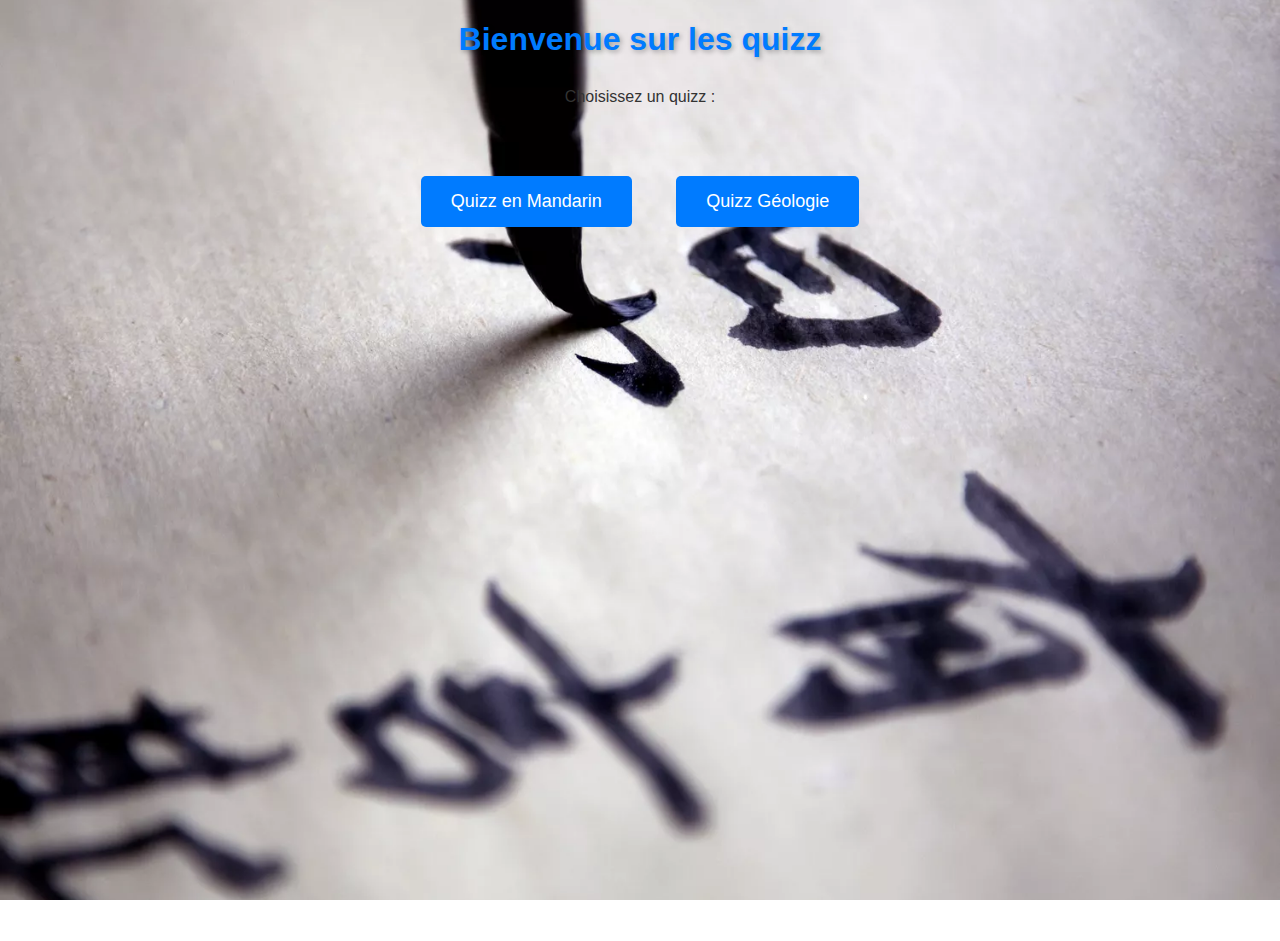
<file: index.html>
<!DOCTYPE html>
<html lang="fr">
<head>
    <meta charset="UTF-8">
    <meta name="viewport" content="width=device-width, initial-scale=1.0">
    <title>Page d'accueil</title>
    <link rel="stylesheet" href="style.css">
</head>
<body>
    <h1>Bienvenue sur les quizz</h1>
    <p>Choisissez un quizz :</p>

    <div id="quiz-selection">
        <button onclick="window.location.href='quizz-mandarin.html'">Quizz en Mandarin</button>
        <button onclick="window.location.href='quizz-geologique.html'">Quizz Géologie</button>
    </div>

    <script src="script2.js" defer></script>
</body>
</html>
</file>
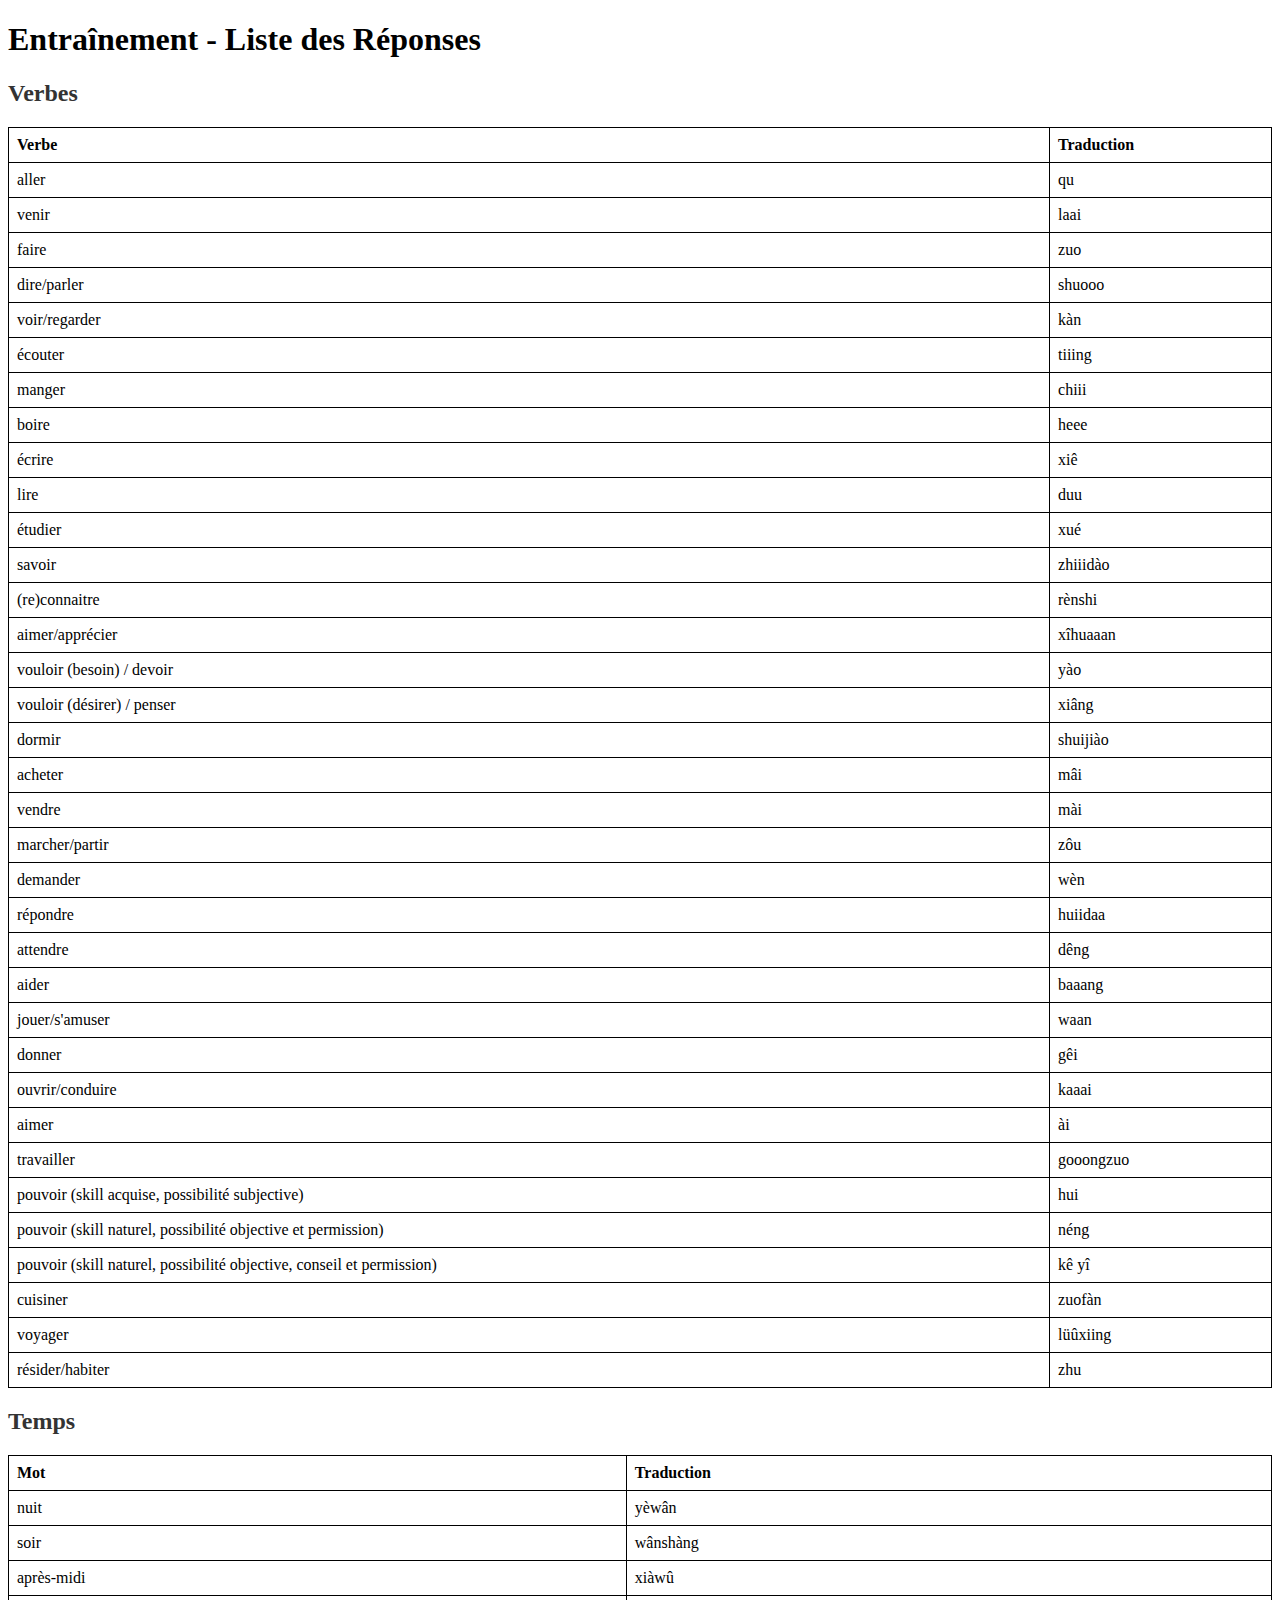
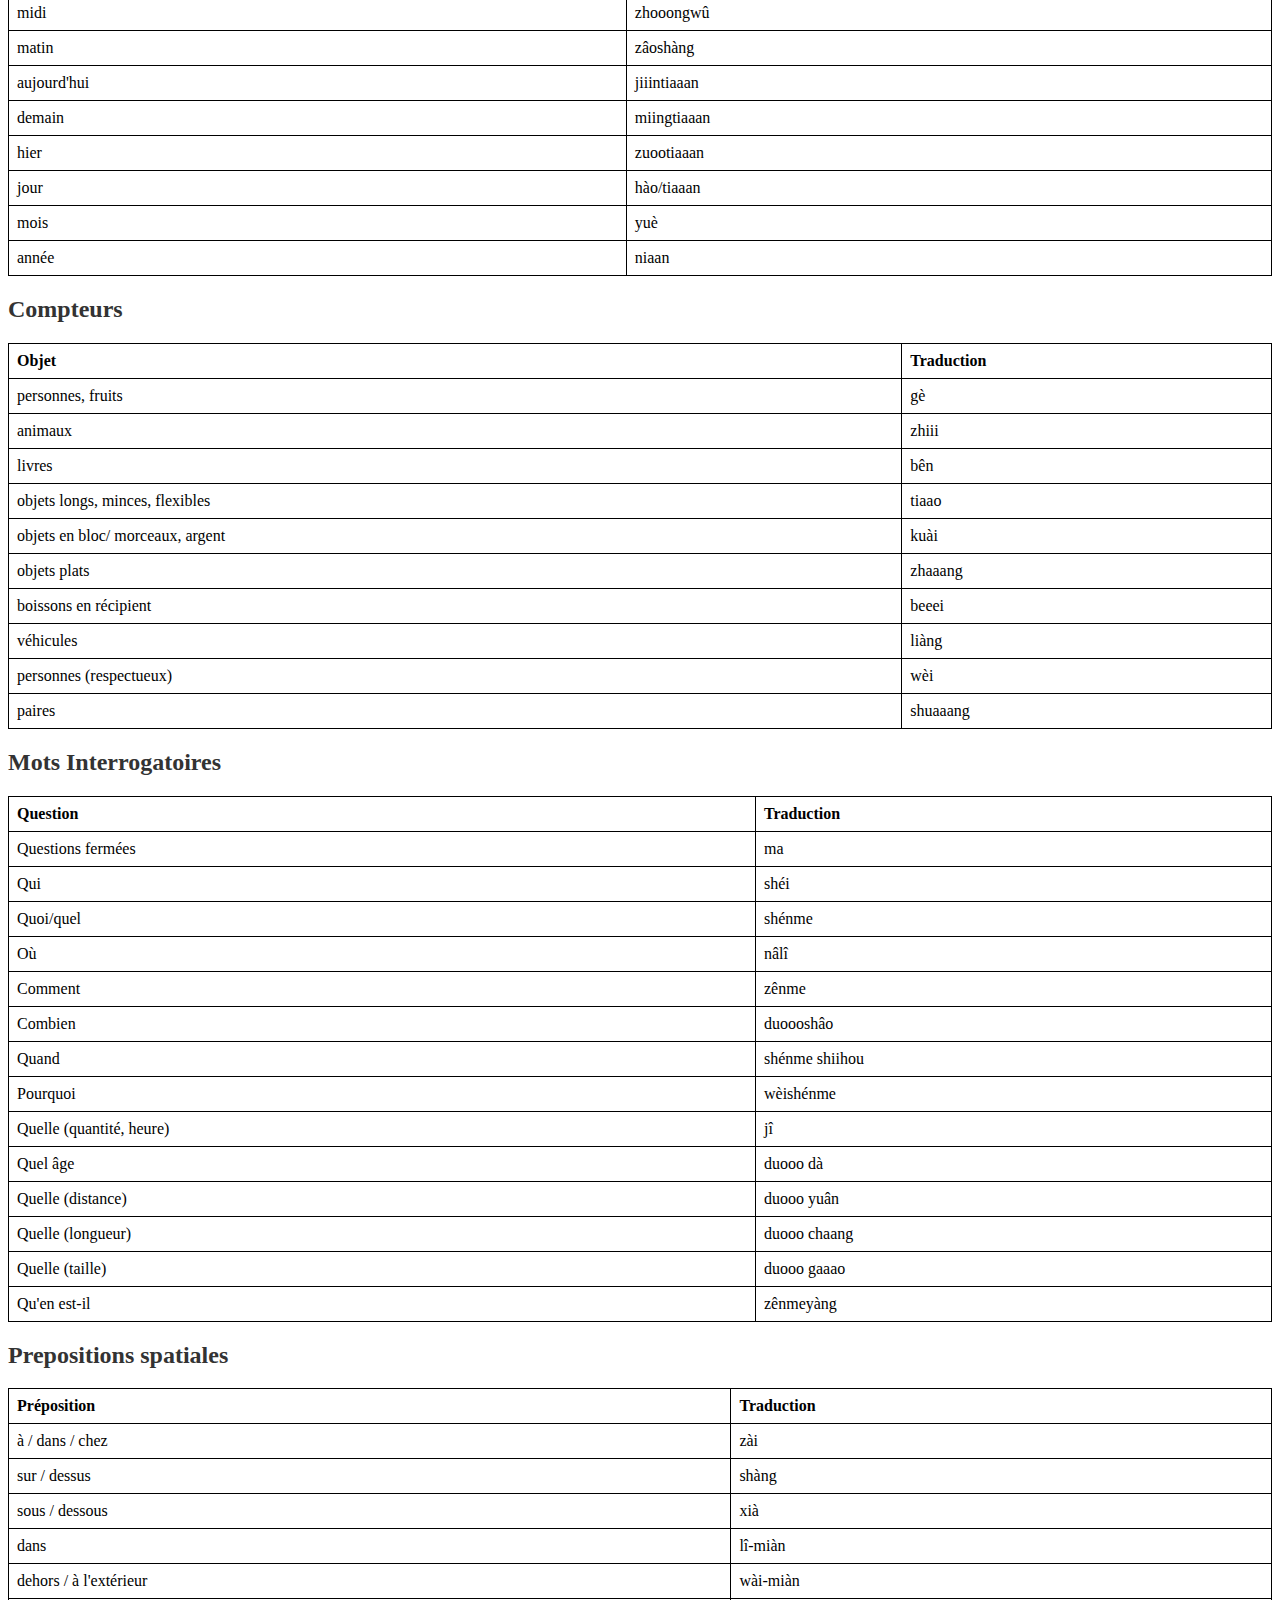
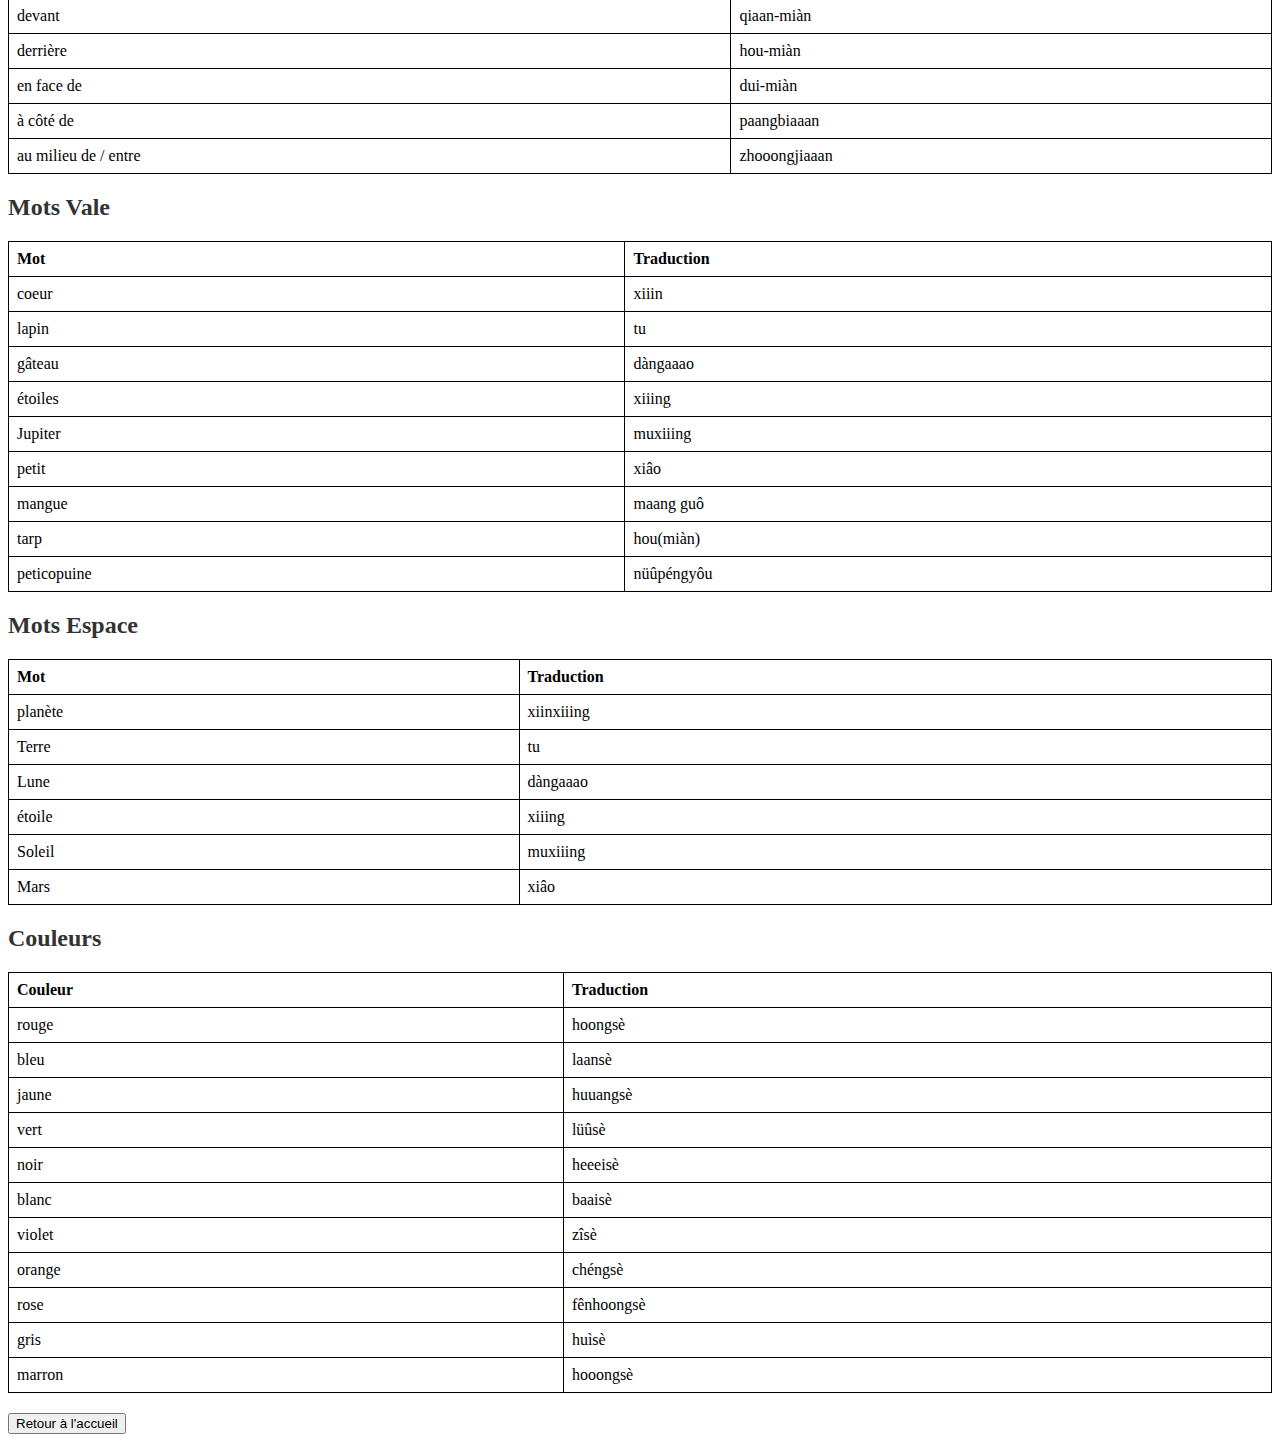
<file: entrainement.html>
<!DOCTYPE html>
<html lang="fr">
<head>
    <meta charset="UTF-8">
    <meta name="viewport" content="width=device-width, initial-scale=1.0">
    <title>Entraînement</title>
    <style>
        table {
            width: 100%;
            border-collapse: collapse;
            margin-bottom: 20px;
        }
        table, th, td {
            border: 1px solid black;
        }
        th, td {
            padding: 8px;
            text-align: left;
        }
        h2 {
            color: #333;
        }
    </style>
</head>
<body>
    <h1>Entraînement - Liste des Réponses</h1>

    <!-- Tableaux pour chaque module -->
    <h2>Verbes</h2>
    <table>
        <tr>
            <th>Verbe</th>
            <th>Traduction</th>
        </tr>
        <!-- Ajoute une ligne pour chaque verbe -->
        <tr>
            <td>aller</td>
            <td>qu</td>
        </tr>
        <tr>
            <td>venir</td>
            <td>laai</td>
        </tr>
        <tr>
            <td>faire</td>
            <td>zuo</td>
        </tr>
        <tr>
            <td>dire/parler</td>
            <td>shuooo</td>
        </tr>
        <tr>
            <td>voir/regarder</td>
            <td>kàn</td>
        </tr>
        <tr>
            <td>écouter</td>
            <td>tiiing</td>
        </tr>
        <tr>
            <td>manger</td>
            <td>chiii</td>
        </tr>
        <tr>
            <td>boire</td>
            <td>heee</td>
        </tr>
        <tr>
            <td>écrire</td>
            <td>xiê</td>
        </tr>
        <tr>
            <td>lire</td>
            <td>duu</td>
        </tr>
        <tr>
            <td>étudier</td>
            <td>xué</td>
        </tr>
        <tr>
            <td>savoir</td>
            <td>zhiiidào</td>
        </tr>
        <tr>
            <td>(re)connaitre</td>
            <td>rènshi</td>
        </tr>
        <tr>
            <td>aimer/apprécier</td>
            <td>xîhuaaan</td>
        </tr>
        <tr>
            <td>vouloir (besoin) / devoir</td>
            <td>yào</td>
        </tr>
        <tr>
            <td>vouloir (désirer) / penser</td>
            <td>xiâng</td>
        </tr>
        <tr>
            <td>dormir</td>
            <td>shuijiào</td>
        </tr>
        <tr>
            <td>acheter</td>
            <td>mâi</td>
        </tr>
        <tr>
            <td>vendre</td>
            <td>mài</td>
        </tr>
        <tr>
            <td>marcher/partir</td>
            <td>zôu</td>
        </tr>
        <tr>
            <td>demander</td>
            <td>wèn</td>
        </tr>
        <tr>
            <td>répondre</td>
            <td>huiidaa</td>
        </tr>
        <tr>
            <td>attendre</td>
            <td>dêng</td>
        </tr>
        <tr>
            <td>aider</td>
            <td>baaang</td>
        </tr>
        <tr>
            <td>jouer/s'amuser</td>
            <td>waan</td>
        </tr>
        <tr>
            <td>donner</td>
            <td>gêi</td>
        </tr>
        <tr>
            <td>ouvrir/conduire</td>
            <td>kaaai</td>
        </tr>
        <tr>
            <td>aimer</td>
            <td>ài</td>
        </tr>
        <tr>
            <td>travailler</td>
            <td>gooongzuo</td>
        </tr>
        <tr>
            <td>pouvoir (skill acquise, possibilité subjective)</td>
            <td>hui</td>
        </tr>
        <tr>
            <td>pouvoir (skill naturel, possibilité objective et permission)</td>
            <td>néng</td>
        </tr>
        <tr>
            <td>pouvoir (skill naturel, possibilité objective, conseil et permission)</td>
            <td>kê yî</td>
        </tr>
        <tr>
            <td>cuisiner</td>
            <td>zuofàn</td>
        </tr>
        <tr>
            <td>voyager</td>
            <td>lüûxiing</td>
        </tr>
        <tr>
            <td>résider/habiter</td>
            <td>zhu</td>
        </tr>
    
    </table>

    <h2>Temps</h2>
    <table>
        <tr>
            <th>Mot</th>
            <th>Traduction</th>
        </tr>
        <tr>
            <td>nuit</td>
            <td>yèwân</td>
        </tr>
        <tr>
            <td>soir</td>
            <td>wânshàng</td>
        </tr>
        <tr>
            <td>après-midi</td>
            <td>xiàwû</td>
        </tr>
        <tr>
            <td>midi</td>
            <td>zhooongwû</td>
        </tr>
        <tr>
            <td>matin</td>
            <td>zâoshàng</td>
        </tr>
        <tr>
            <td>aujourd'hui</td>
            <td>jiiintiaaan</td>
        </tr>
        <tr>
            <td>demain</td>
            <td>miingtiaaan</td>
        </tr>
        <tr>
            <td>hier</td>
            <td>zuootiaaan</td>
        </tr>
        <tr>
            <td>jour</td>
            <td>hào/tiaaan</td>
        </tr>
        <tr>
            <td>mois</td>
            <td>yuè</td>
        </tr>
        <tr>
            <td>année</td>
            <td>niaan</td>
        </tr>
    
    </table>

    <h2>Compteurs</h2>
    <table>
        <tr>
            <th>Objet</th>
            <th>Traduction</th>
        </tr>
        <tr>
            <td>personnes, fruits</td>
            <td>gè</td>
        </tr>
        <tr>
            <td>animaux</td>
            <td>zhiii</td>
        </tr>
        <tr>
            <td>livres</td>
            <td>bên</td>
        </tr>
        <tr>
            <td>objets longs, minces, flexibles</td>
            <td>tiaao</td>
        </tr>
        <tr>
            <td>objets en bloc/ morceaux, argent</td>
            <td>kuài</td>
        </tr>
        <tr>
            <td>objets plats</td>
            <td>zhaaang</td>
        </tr>
        <tr>
            <td>boissons en récipient</td>
            <td>beeei</td>
        </tr>
        <tr>
            <td>véhicules</td>
            <td>liàng</td>
        </tr>
        <tr>
            <td>personnes (respectueux)</td>
            <td>wèi</td>
        </tr>
        <tr>
            <td>paires</td>
            <td>shuaaang</td>
        </tr>
    </table>
    
    <h2>Mots Interrogatoires</h2>
    <table>
        <tr>
            <th>Question</th>
            <th>Traduction</th>
        </tr>
        <tr>
            <td>Questions fermées</td>
            <td>ma</td>
        </tr>
        <tr>
            <td>Qui</td>
            <td>shéi</td>
        </tr>
        <tr>
            <td>Quoi/quel</td>
            <td>shénme</td>
        </tr>
        <tr>
            <td>Où</td>
            <td>nâlî</td>
        </tr>
        <tr>
            <td>Comment</td>
            <td>zênme</td>
        </tr>
        <tr>
            <td>Combien</td>
            <td>duoooshâo</td>
        </tr>
        <tr>
            <td>Quand</td>
            <td>shénme shiihou</td>
        </tr>
        <tr>
            <td>Pourquoi</td>
            <td>wèishénme</td>
        </tr>
        <tr>
            <td>Quelle (quantité, heure)</td>
            <td>jî</td>
        </tr>
        <tr>
            <td>Quel âge</td>
            <td>duooo dà</td>
        </tr>
        <tr>
            <td>Quelle (distance)</td>
            <td>duooo yuân</td>
        </tr>
        <tr>
            <td>Quelle (longueur)</td>
            <td>duooo chaang</td>
        </tr>
        <tr>
            <td>Quelle (taille)</td>
            <td>duooo gaaao</td>
        </tr>
        <tr>
            <td>Qu'en est-il</td>
            <td>zênmeyàng</td>
        </tr>
    </table>

    <h2>Prepositions spatiales</h2>
    <table>
        <tr>
            <th>Préposition</th>
            <th>Traduction</th>
        </tr>
        <tr>
            <td>à / dans / chez</td>
            <td>zài</td>
        </tr>
        <tr>
            <td>sur / dessus</td>
            <td>shàng</td>
        </tr>
        <tr>
            <td>sous / dessous</td>
            <td>xià</td>
        </tr>
        <tr>
            <td>dans</td>
            <td>lî-miàn</td>
        </tr>
        <tr>
            <td>dehors / à l'extérieur</td>
            <td>wài-miàn</td>
        </tr>
        <tr>
            <td>devant</td>
            <td>qiaan-miàn</td>
        </tr>
        <tr>
            <td>derrière</td>
            <td>hou-miàn</td>
        </tr>
        <tr>
            <td>en face de</td>
            <td>dui-miàn</td>
        </tr>
        <tr>
            <td>à côté de</td>
            <td>paangbiaaan</td>
        </tr>
        <tr>
            <td>au milieu de / entre</td>
            <td>zhooongjiaaan</td>
        </tr>
    </table>
    
    <h2>Mots Vale</h2>
    <table>
        <tr>
            <th>Mot</th>
            <th>Traduction</th>
        </tr>
        <tr>
            <td>coeur</td>
            <td>xiiin</td>
        </tr>
        <tr>
            <td>lapin</td>
            <td>tu</td>
        </tr>
        <tr>
            <td>gâteau</td>
            <td>dàngaaao</td>
        </tr>
        <tr>
            <td>étoiles</td>
            <td>xiiing</td>
        </tr>
        <tr>
            <td>Jupiter</td>
            <td>muxiiing</td>
        </tr>
        <tr>
            <td>petit</td>
            <td>xiâo</td>
        </tr>
        <tr>
            <td>mangue</td>
            <td>maang guô</td>
        </tr>
        <tr>
            <td>tarp</td>
            <td>hou(miàn)</td>
        </tr>
        <tr>
            <td>peticopuine</td>
            <td>nüûpéngyôu</td>
        </tr>
    </table>
    
    <h2>Mots Espace</h2>
    <table>
        <tr>
            <th>Mot</th>
            <th>Traduction</th>
        </tr>
        <tr>
            <td>planète</td>
            <td>xiinxiiing</td>
        </tr>
        <tr>
            <td>Terre</td>
            <td>tu</td>
        </tr>
        <tr>
            <td>Lune</td>
            <td>dàngaaao</td>
        </tr>
        <tr>
            <td>étoile</td>
            <td>xiiing</td>
        </tr>
        <tr>
            <td>Soleil</td>
            <td>muxiiing</td>
        </tr>
        <tr>
            <td>Mars</td>
            <td>xiâo</td>
        </tr>
    </table>
 
    <h2>Couleurs</h2>
    <table>
        <tr>
            <th>Couleur</th>
            <th>Traduction</th>
        </tr>
        <tr>
            <td>rouge</td>
            <td>hoongsè</td>
        </tr>
        <tr>
            <td>bleu</td>
            <td>laansè</td>
        </tr>
        <tr>
            <td>jaune</td>
            <td>huuangsè</td>
        </tr>
        <tr>
            <td>vert</td>
            <td>lüûsè</td>
        </tr>
        <tr>
            <td>noir</td>
            <td>heeeisè</td>
        </tr>
        <tr>
            <td>blanc</td>
            <td>baaisè</td>
        </tr>
        <tr>
            <td>violet</td>
            <td>zîsè</td>
        </tr>
        <tr>
            <td>orange</td>
            <td>chéngsè</td>
        </tr>
        <tr>
            <td>rose</td>
            <td>fênhoongsè</td>
        </tr>
        <tr>
            <td>gris</td>
            <td>huìsè</td>
        </tr>
        <tr>
            <td>marron</td>
            <td>hooongsè</td>
        </tr>
    </table>
        

    <!-- Ajoute d'autres tableaux pour les autres modules -->
    <a href="index.html"><button>Retour à l'accueil</button></a>

</body>
</html>
</file>
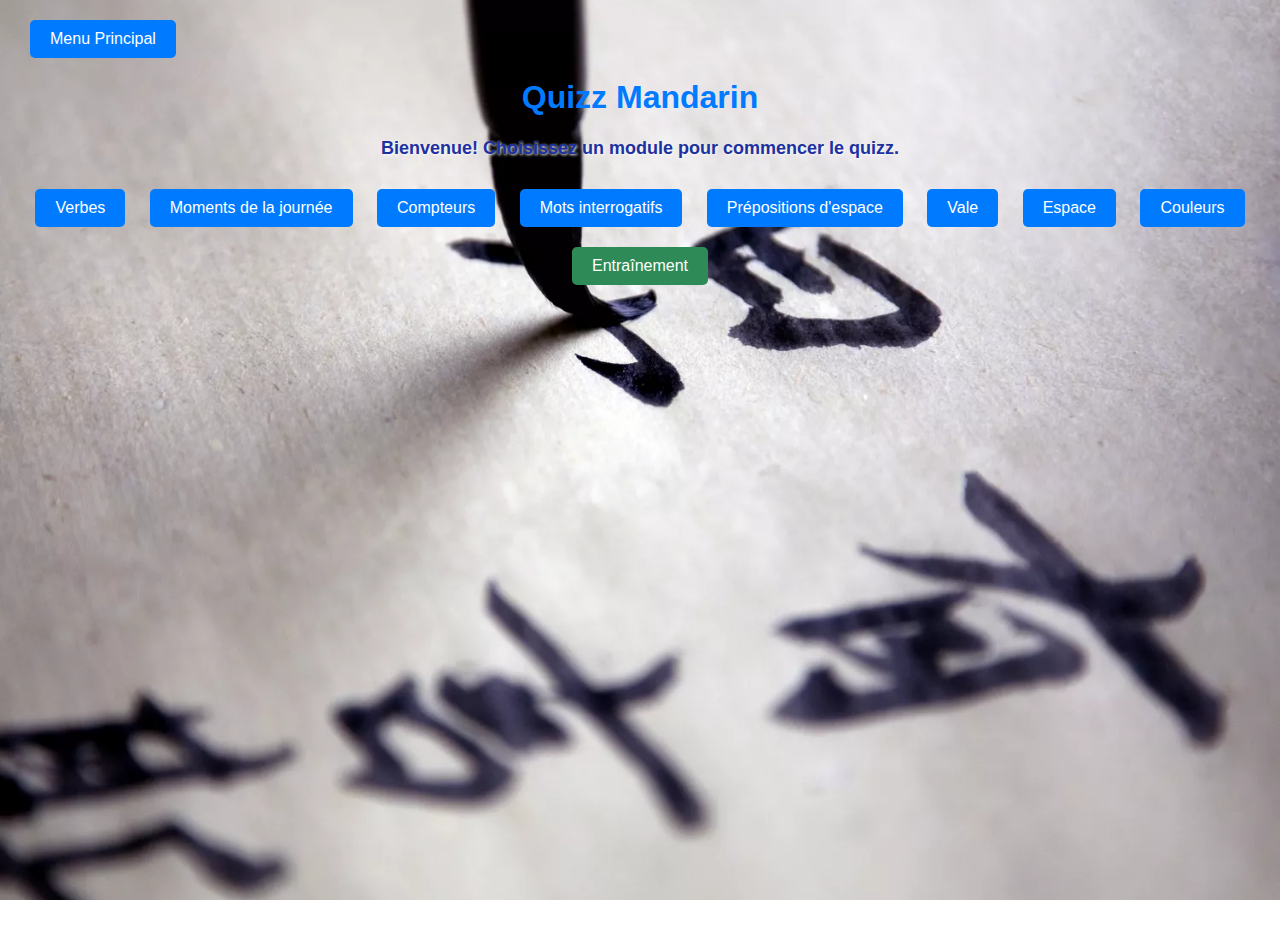
<file: quizz-mandarin.html>
<!DOCTYPE html>
<html lang="fr">
<head>
    <meta charset="UTF-8">
    <meta name="viewport" content="width=device-width, initial-scale=1.0">
    <title>Quizz Mandarin</title>
    <link rel="stylesheet" href="quizz-mandarin.css">
</head>
<body>
    <!-- Conteneur des boutons -->
    <header>
        <!-- Bouton Retour au menu secondaire -->
        <button id="back-to-menu" style="display: none;">Retour au menu</button>
        
        <!-- Nouveau bouton Menu Principal -->
        <button id="back-to-main-menu" style="display: none;">Menu Principal</button>
    </header>

    <h1>Quizz Mandarin</h1>
    <p id="welcome-text" class="highlight">Bienvenue! Choisissez un module pour commencer le quizz.</p>
    
    <div id="module-selection">
        <button data-module="verbs">Verbes</button>
        <button data-module="time">Moments de la journée</button>
        <button data-module="counters">Compteurs</button>
        <button data-module="questions">Mots interrogatifs</button>
        <button data-module="space">Prépositions d'espace</button>
        <button data-module="Vale">Vale</button>
        <button data-module="Espace">Espace</button>
        <button data-module="Couleurs">Couleurs</button>
    </div>

    <div id="quiz-container" style="display: none;">
        <p id="question"></p>
        <div id="progress-bar-container">
            <div id="progress-bar"></div>
        </div>
        <input type="text" id="answer" placeholder="Entrez votre réponse...">
        <button id="validate">Valider</button>
        <p id="feedback"></p>
        <button id="restart" style="display: none;">Choisir un autre module</button>
    </div>

    <div>
        <a href="entrainement.html"><button>Entraînement</button></a>
    </div>

    <!-- Lien avec le fichier JS -->
    <script src="quizz-mandarin.js" defer></script>
</body>
</html>
</file>
<file: style.css>
/* Style pour la page d'accueil */
body {
    font-family: Arial, sans-serif;
    text-align: center;
    margin: 20px;
    background-image: url('fond2.jpg'); /* Assurez-vous que le fond est le bon */
    background-size: cover;
    background-position: center;
    background-attachment: fixed;
    color: #333;
    height: 100vh; /* S'assurer que l'image couvre toute la hauteur de la page */
}

/* Style pour le titre de la page d'accueil */
h1 {
    color: #007BFF;
    margin-bottom: 30px; /* Ajouter un espace en dessous du titre */
    font-size: 2em;
    font-weight: bold;
    text-shadow: 2px 2px 5px rgba(0, 0, 0, 0.3); /* Ombre légère au texte */
}

/* Style des boutons sur la page d'accueil */
button {
    padding: 15px 30px;
    font-size: 18px;
    color: white;
    background-color: #007BFF;
    border: none;
    border-radius: 5px;
    cursor: pointer;
    margin: 20px;
    transition: background-color 0.3s ease;
}

/* Effet au survol des boutons */
button:hover {
    background-color: #0056b3;
}

/* Style pour les sections de la page d'accueil */
div {
    margin-top: 50px; /* Ajouter un espace au-dessus des boutons */
}

/* Style général du bouton "Retour au menu" dans les autres pages */
#back-to-home {
    position: fixed;
    top: 10px;
    right: 10px;
    padding: 10px 20px;
    font-size: 16px;
    background-color: #007BFF;
    color: white;
    border: none;
    border-radius: 5px;
    cursor: pointer;
}

#back-to-home:hover {
    background-color: #0056b3;
}
</file>
<file: quizz-mandarin.css>
/* Appliquer l'image de fond à toute la page */
body {
    font-family: Arial, sans-serif;
    text-align: center;
    margin: 20px;
    background-image: url('fond2.jpg'); /* Remplacez avec le chemin de votre image */
    background-size: cover;
    background-position: center;
    background-attachment: fixed;
    color: #333;
    height: 100vh; /* S'assurer que l'image couvre toute la hauteur de la page */
}

/* Style pour le titre */
h1 {
    color: #007BFF;
}

/* Style pour la phrase de bienvenue */
#welcome-text {
    font-weight: bold; /* Mettre en gras */
    text-shadow: 1px 1px 3px white; /* Ajouter un contour blanc */
    font-size: 18px; /* Ajuster la taille */
    margin-bottom: 20px; /* Espacement avec les autres éléments */
    color: #1d31a0; /* Couleur du texte */
}


/* Style pour les boutons */
button {
    padding: 10px 20px;
    font-size: 16px;
    color: white;
    background-color: #007BFF;
    border: none;
    border-radius: 5px;
    cursor: pointer;
    margin: 10px;
}

button:hover {
    background-color: #0056b3;
}

a button {
    background-color: #2e8b57; /* Vert foncé */
    color: white; /* Texte en blanc */
    border: none;
    border-radius: 5px;
    padding: 10px 20px;
    cursor: pointer;
    text-align: center;
}

/* Effet au survol */
a button:hover {
    background-color: #1f6a41; /* Une teinte encore plus foncée au survol */
}

/* Style pour le conteneur du quiz */
#quiz-container {
    margin: 20px auto;
    padding: 20px;
    border: 2px solid #007BFF;
    border-radius: 10px;
    width: 300px;
    background-color: white;
    display: none;
}

/* Style pour le champ de réponse */
input {
    padding: 10px;
    font-size: 16px;
    margin: 10px 0;
    width: 90%;
    border: 1px solid #ccc;
    border-radius: 5px;
}

/* Style pour le feedback */
#feedback {
    margin-top: 20px;
    font-weight: bold;
}
/* Conteneur de la barre de progression */
#progress-bar-container {
    width: 100%;
    background-color: #f1f1f1;
    border: 1px solid #ccc;
    border-radius: 5px;
    margin: 10px 0;
    height: 20px;
    overflow: hidden;
}

/* Barre de progression */
#progress-bar {
    height: 100%;
    width: 0%;
    background-color: #007BFF;
    transition: width 0.5s ease;
}
#back-to-menu {
    position: fixed;
    top: 10px;
    right: 10px;
    padding: 10px 20px;
    font-size: 16px;
    background-color: #007BFF;
    color: white;
    border: none;
    border-radius: 5px;
    cursor: pointer;
}

#back-to-menu:hover {
    background-color: #0056b3;
}
</file>
